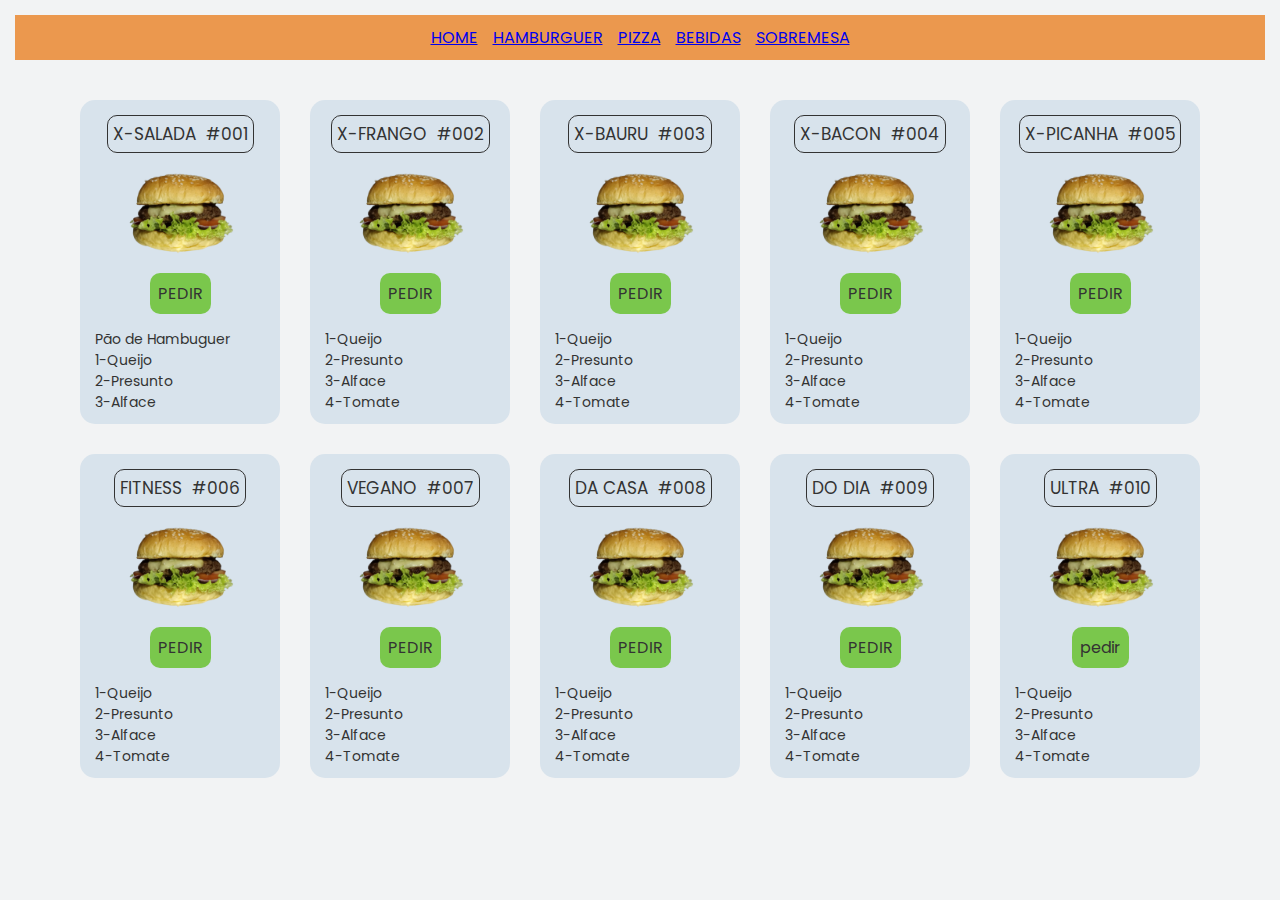
<file: index.html>
<!DOCTYPE html>
<html lang="en">
<head>
    <meta charset="UTF-8">
    <meta http-equiv="X-UA-Compatible" content="IE=edge">
    <meta name="viewport" content="width=device-width, initial-scale=1.0">
    <link rel="preconnect" href="https://fonts.googleapis.com">
<link rel="preconnect" href="https://fonts.gstatic.com" crossorigin>
<link href="https://fonts.googleapis.com/css2?family=Poppins:wght@300;500;800&display=swap" rel="stylesheet">
    <link rel="stylesheet" href="./src/css/reset.css">
    <link rel="stylesheet" href="./src/css/estilos.css">
    <title>fast delivery</title>
</head>
<body>
    <header id="nav">
       <ul class="nav-bar">
            <li><a href="index.html">HOME</a></li>
            <li><a href="index.html">HAMBURGUER</a></li>
            <li><a href="/pizza.html">PIZZA</a></li>
            <li><a href="/bebidas.html">BEBIDAS</a></li>
            <li><a href="#">SOBREMESA</a></li>
        </ul>
    </header>

    <main>
        <ul class="listagem-pokemon">
            <li class="cartao-pokemon">
                <div class="informacoes">
                    <span>x-SALADA</span>
                    <span>#001</span>
                </div>
                <img src="./src/img-hamburguer/sos.png" alt="bulbasaur" class="gif">

                <ul class="tipos">
                    <li class="tipo grama">PEDIR</li>
                    
                </ul>
                <p class="descricao">Pão de Hambuguer <br>
                1-Queijo <br>
                2-Presunto <br>
                3-Alface <br>
                4-Tomate <br>
                5-Cebola <br>
                6-Maionese temperada 
                </p>
            </li>

            <li class="cartao-pokemon">
                <div class="informacoes">
                    <span>x-frango</span>
                    <span>#002</span>
                </div>
                <img src="./src/img-hamburguer/sos.png" alt="ivysaur" class="gif">

                <ul class="tipos">
                    <li class="tipo grama">PEDIR</li>
                   
                </ul>
                <p class="descricao">1-Queijo <br>
                    2-Presunto <br>
                    3-Alface <br>
                    4-Tomate <br>
                    5-Cebola <br>
                    6-Maionese temperada </p>
            </li>

            <li class="cartao-pokemon">
                <div class="informacoes">
                    <span>x-bauru</span>
                    <span>#003</span>
                </div>
                <img src="./src/img-hamburguer/sos.png" alt="venusaur" class="gif">

                <ul class="tipos">
                    <li class="tipo grama">PEDIR</li>
                    
                </ul>
                <p class="descricao">1-Queijo <br>
                    2-Presunto <br>
                    3-Alface <br>
                    4-Tomate <br>
                    5-Cebola <br>
                    6-Maionese temperada </p>
            </li>

            <li class="cartao-pokemon">
                <div class="informacoes">
                    <span>x-bacon</span>
                    <span>#004</span>
                </div>
                <img src="./src/img-hamburguer/sos.png" alt="charmander" class="gif">

                <ul class="tipos">
                    <li class="tipo grama">PEDIR</li>
                </ul>

                <p class="descricao">1-Queijo <br>
                    2-Presunto <br>
                    3-Alface <br>
                    4-Tomate <br>
                    5-Cebola <br>
                    6-Maionese temperada</p>
            </li>

            <li class="cartao-pokemon">
                <div class="informacoes">
                    <span>x-picanha</span>
                    <span>#005</span>
                </div>
                <img src="./src/img-hamburguer/sos.png" alt="charmeleon" class="gif">

                <ul class="tipos">
                    <li class="tipo grama">PEDIR</li>
                </ul>
                <p class="descricao">1-Queijo <br>
                    2-Presunto <br>
                    3-Alface <br>
                    4-Tomate <br>
                    5-Cebola <br>
                    6-Maionese temperada </p>
            </li>

            <li class="cartao-pokemon">
                <div class="informacoes">
                    <span>fitness</span>
                    <span>#006</span>
                </div>
                <img src="./src/img-hamburguer/sos.png" alt="charizard" class="gif">

                <ul class="tipos">
                    <li class="tipo grama">PEDIR</li>
                </ul>
                <p class="descricao">1-Queijo <br>
                    2-Presunto <br>
                    3-Alface <br>
                    4-Tomate <br>
                    5-Cebola <br>
                    6-Maionese temperada </p>
            </li>

            <li class="cartao-pokemon">
                <div class="informacoes">
                    <span>vegano</span>
                    <span>#007</span>
                </div>
                <img src="./src/img-hamburguer/sos.png" alt="squirtle" class="gif">

                <ul class="tipos">
                    <li class="tipo grama">PEDIR</li>
                </ul>
                <p class="descricao">1-Queijo <br>
                    2-Presunto <br>
                    3-Alface <br>
                    4-Tomate <br>
                    5-Cebola <br>
                    6-Maionese temperada </p>
            </li>

            <li class="cartao-pokemon">
                <div class="informacoes">
                    <span>da casa</span>
                    <span>#008</span>
                </div>
                <img src="./src/img-hamburguer/sos.png" alt="wartortle" class="gif">

                <ul class="tipos">
                    <li class="tipo grama">PEDIR</li>
                </ul>
                <p class="descricao">1-Queijo <br>
                    2-Presunto <br>
                    3-Alface <br>
                    4-Tomate <br>
                    5-Cebola <br>
                    6-Maionese temperada </p>
            </li>
            <li class="cartao-pokemon">
                <div class="informacoes">
                    <span>do dia</span>
                    <span>#009</span>
                </div>
                <img src="./src/img-hamburguer/sos.png" alt="blastoise" class="gif">

                <ul class="tipos">
                    <li class="tipo grama">PEDIR</li>
                </ul>
                <p class="descricao">1-Queijo <br>
                    2-Presunto <br>
                    3-Alface <br>
                    4-Tomate <br>
                    5-Cebola <br>
                    6-Maionese temperada  </p>
            </li>

            <li class="cartao-pokemon">
                <div class="informacoes">
                    <span>ultra</span>
                    <span>#010</span>
                </div>
                <img src="./src/img-hamburguer/sos.png" alt="caterpie" class="gif">

                <ul class="tipos">
                    <li class="tipo grama">pedir</li>
                </ul>
                <p class="descricao">1-Queijo <br>
                    2-Presunto <br>
                    3-Alface <br>
                    4-Tomate <br>
                    5-Cebola <br>
                    6-Maionese temperada </p>
            </li>
        </ul>
    </main>
    
</body>
</html>
</file>
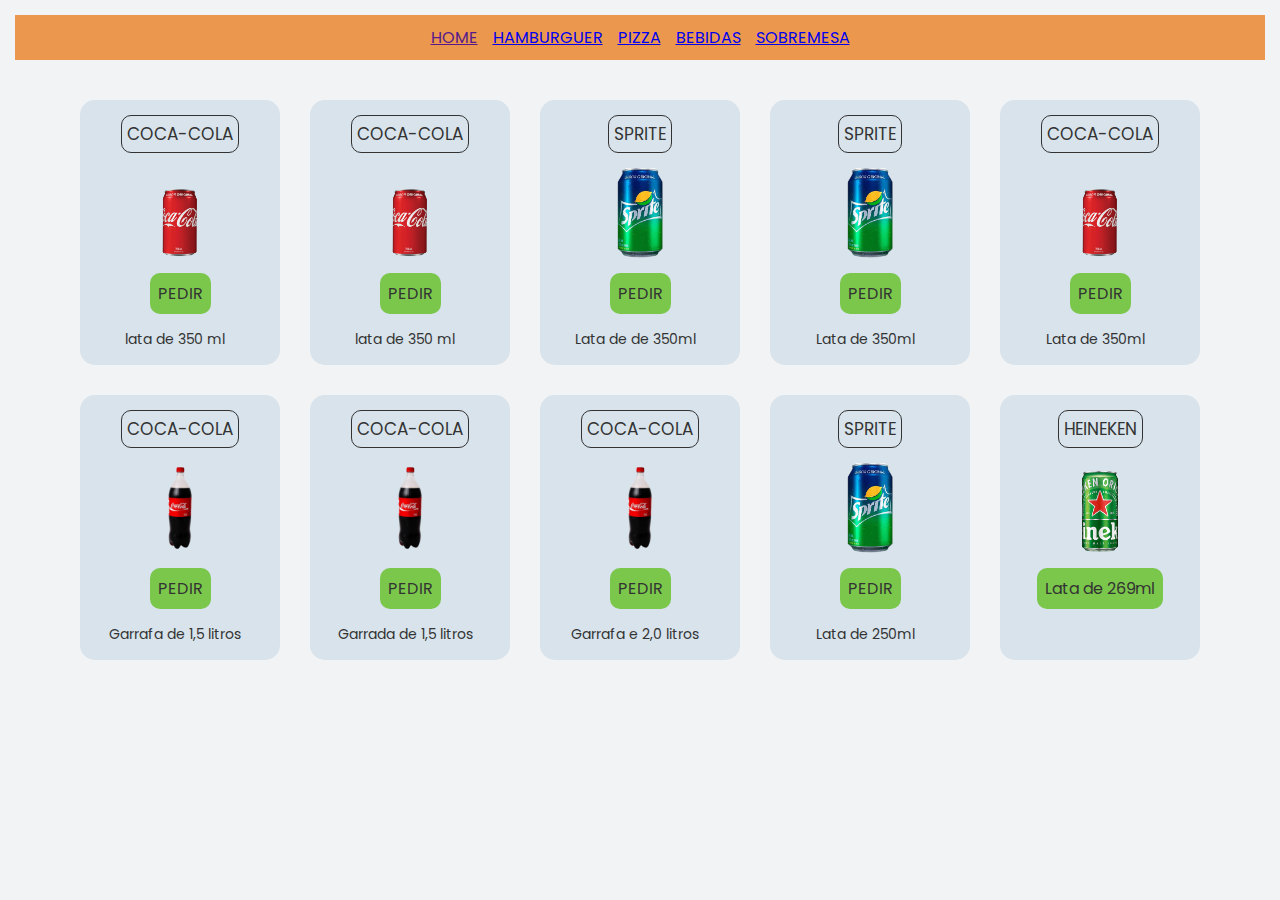
<file: bebidas.html>
<!DOCTYPE html>
<html lang="en">
<head>
    <meta charset="UTF-8">
    <meta http-equiv="X-UA-Compatible" content="IE=edge">
    <meta name="viewport" content="width=device-width, initial-scale=1.0">
    <link rel="preconnect" href="https://fonts.googleapis.com">
<link rel="preconnect" href="https://fonts.gstatic.com" crossorigin>
<link href="https://fonts.googleapis.com/css2?family=Poppins:wght@300;500;800&display=swap" rel="stylesheet">
    <link rel="stylesheet" href="./src/css/reset.css">
    <link rel="stylesheet" href="./src/css/estilos.css">
    <title>fast delivery</title>
</head>
<body>
    <header>
        <ul class="nav-bar">
            <li><a href="">HOME</a></li>
            <li><a href="index.html">HAMBURGUER</a></li>
            <li><a href="/pizza.html">PIZZA</a></li>
            <li><a href="/bebidas.html">BEBIDAS</a></li>
            <li><a href="#">SOBREMESA</a></li>
        </ul>
    </header>

    <main>
        <ul class="listagem-pokemon">
            <li class="cartao-pokemon">
                <div class="informacoes">
                    <span>coca-cola</span>
                    
                </div>
                <img src="./src/img-bebidas/refrilata.png" alt="" class="gif">

                <ul class="tipos">
                    <li class="tipo grama">PEDIR</li>
                    
                </ul>
                <p class="descricao">
                    lata de 350 ml
                </p>
            </li>

            <li class="cartao-pokemon">
                <div class="informacoes">
                    <span>coca-cola</span>
                    
                </div>
                <img src="./src/img-bebidas/refrilata.png" alt="" class="gif">

                <ul class="tipos">
                    <li class="tipo grama">PEDIR</li>
                   
                </ul>
                <p class="descricao">
                    lata de 350 ml
                </p>
            </li>

            <li class="cartao-pokemon">
                <div class="informacoes">
                    <span>sprite</span>
                   
                </div>
                <img src="./src/img-bebidas/sprite.png" alt="sprite" class="gif">

                <ul class="tipos">
                    <li class="tipo grama">PEDIR</li>
                    
                </ul>
                <p class="descricao">Lata de de 350ml</p>
            </li>

            <li class="cartao-pokemon">
                <div class="informacoes">
                    <span>sprite</span>
                    
                </div>
                <img src="./src/img-bebidas/sprite.png" alt="sprite" class="gif">

                <ul class="tipos">
                    <li class="tipo grama">PEDIR</li>
                </ul>

                <p class="descricao">Lata de 350ml</p>
            </li>

            <li class="cartao-pokemon">
                <div class="informacoes">
                    <span>coca-cola</span>
                    
                </div>
                <img src="./src/img-bebidas/refrilata.png" alt="coca lata" class="gif">

                <ul class="tipos">
                    <li class="tipo grama">PEDIR</li>
                </ul>
                <p class="descricao">Lata de 350ml</p>
            </li>

            <li class="cartao-pokemon">
                <div class="informacoes">
                    <span>coca-cola</span>
                    
                </div>
                <img src="./src/img-bebidas/refrigarrafa.png" alt="coca garrafa" class="gif">

                <ul class="tipos">
                    <li class="tipo grama">PEDIR</li>
                </ul>
                <p class="descricao">Garrafa de 1,5 litros</p>
            </li>

            <li class="cartao-pokemon">
                <div class="informacoes">
                    <span>coca-cola</span>
                   
                </div>
                <img src="./src/img-bebidas/refrigarrafa.png" alt="coca garrafa" class="gif">

                <ul class="tipos">
                    <li class="tipo grama">PEDIR</li>
                </ul>
                <p class="descricao">Garrada de 1,5 litros</p>
            </li>

            <li class="cartao-pokemon">
                <div class="informacoes">
                    <span>coca-cola</span>
                    
                </div>
                <img src="./src/img-bebidas/refrigarrafa.png" alt="coca garrafa" class="gif">

                <ul class="tipos">
                    <li class="tipo grama">PEDIR</li>
                </ul>
                <p class="descricao">Garrafa e 2,0 litros</p>
            </li>
            <li class="cartao-pokemon">
                <div class="informacoes">
                    <span>sprite</span>
                    
                </div>
                <img src="./src/img-bebidas/sprite.png" alt="sprite lata" class="gif">

                <ul class="tipos">
                    <li class="tipo grama">PEDIR</li>
                </ul>
                <p class="descricao">Lata de 250ml</p>
            </li>

            <li class="cartao-pokemon">
                <div class="informacoes">
                    <span>heineken</span>
                    
                </div>
                <img src="./src/img-bebidas/heineken.png" alt="cerveja lata" class="gif">

                <ul class="tipos">
                    <li class="tipo grama">Lata de 269ml</p>
            </li>
        </ul>
    </main>
    
</body>
</html>
</file>
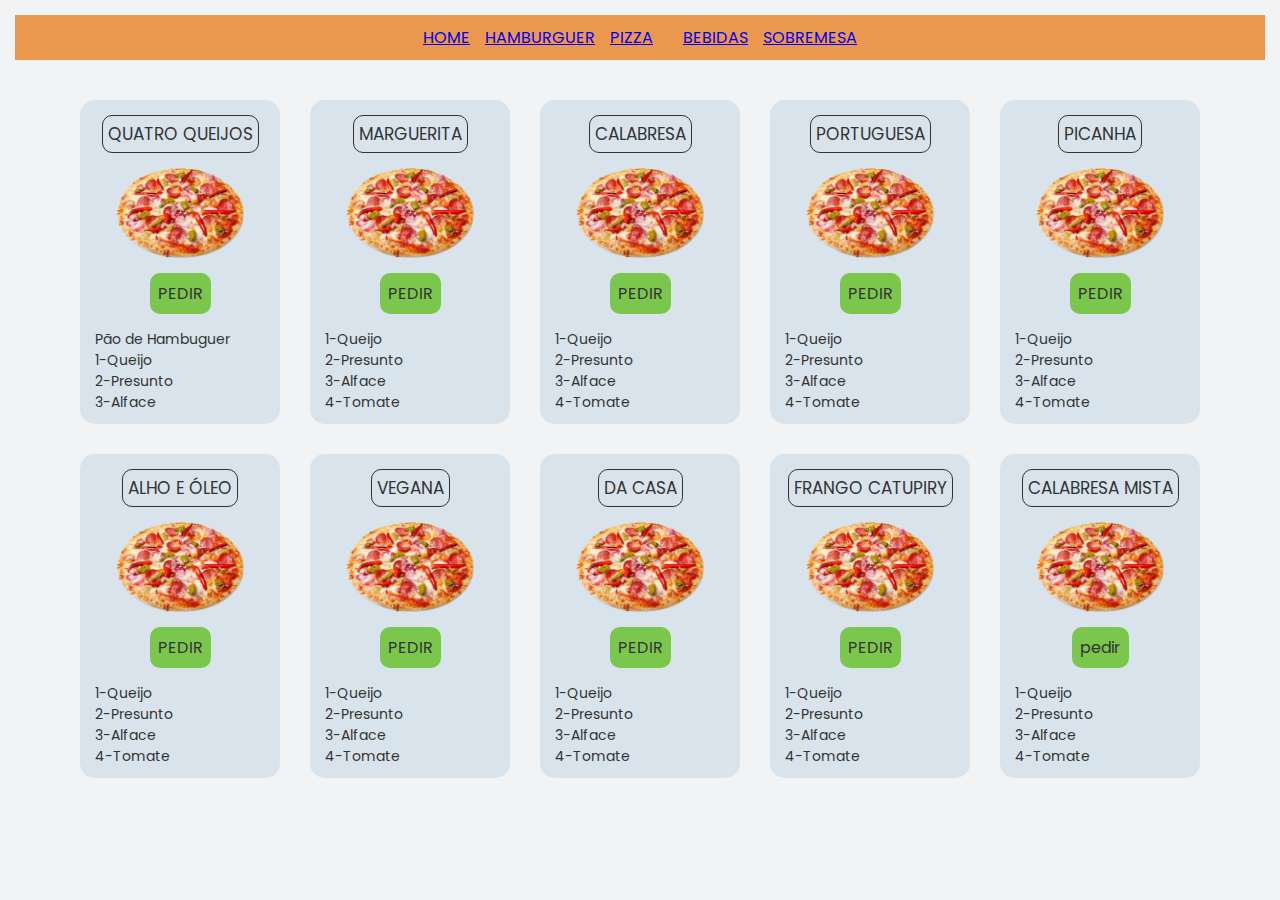
<file: pizza.html>
<!DOCTYPE html>
<html lang="en">
<head>
    <meta charset="UTF-8">
    <meta http-equiv="X-UA-Compatible" content="IE=edge">
    <meta name="viewport" content="width=device-width, initial-scale=1.0">
    <link rel="preconnect" href="https://fonts.googleapis.com">
<link rel="preconnect" href="https://fonts.gstatic.com" crossorigin>
<link href="https://fonts.googleapis.com/css2?family=Poppins:wght@300;500;800&display=swap" rel="stylesheet">
    <link rel="stylesheet" href="./src/css/reset.css">
    <link rel="stylesheet" href="./src/css/estilos.css">
    <title>fast delivery</title>
</head>
<body>
    <header>
        <ul class="nav-bar">
            <li><a href="index.html">HOME</a></li>
            <li><a href="index.html">HAMBURGUER</a></li>
            <li><a href="#">PIZZA</li>
            <li><a href="/bebidas.html">BEBIDAS</a></li>
            <li><a href="#">SOBREMESA</a></li>
        </ul>
    </header>

    <main>
        <ul class="listagem-pokemon">
            <li class="cartao-pokemon">
                <div class="informacoes">
                    <span>quatro queijos</span>
                    
                </div>
                <img src="./src/img-pizza/pizza.png" alt="bulbasaur" class="gif">

                <ul class="tipos">
                    <li class="tipo grama">PEDIR</li>
                    
                </ul>
                <p class="descricao">Pão de Hambuguer <br>
                1-Queijo <br>
                2-Presunto <br>
                3-Alface <br>
                4-Tomate <br>
                5-Cebola <br>
                6-Maionese temperada 
                </p>
            </li>

            <li class="cartao-pokemon">
                <div class="informacoes">
                    <span>marguerita</span>
                    
                </div>
                <img src="./src/img-pizza/pizza.png" alt="ivysaur" class="gif">

                <ul class="tipos">
                    <li class="tipo grama">PEDIR</li>
                   
                </ul>
                <p class="descricao">1-Queijo <br>
                    2-Presunto <br>
                    3-Alface <br>
                    4-Tomate <br>
                    5-Cebola <br>
                    6-Maionese temperada </p>
            </li>

            <li class="cartao-pokemon">
                <div class="informacoes">
                    <span>calabresa</span>
                   
                </div>
                <img src="./src/img-pizza/pizza.png" alt="venusaur" class="gif">

                <ul class="tipos">
                    <li class="tipo grama">PEDIR</li>
                    
                </ul>
                <p class="descricao">1-Queijo <br>
                    2-Presunto <br>
                    3-Alface <br>
                    4-Tomate <br>
                    5-Cebola <br>
                    6-Maionese temperada </p>
            </li>

            <li class="cartao-pokemon">
                <div class="informacoes">
                    <span>portuguesa</span>
                    
                </div>
                <img src="./src/img-pizza/pizza.png" alt="charmander" class="gif">

                <ul class="tipos">
                    <li class="tipo grama">PEDIR</li>
                </ul>

                <p class="descricao">1-Queijo <br>
                    2-Presunto <br>
                    3-Alface <br>
                    4-Tomate <br>
                    5-Cebola <br>
                    6-Maionese temperada</p>
            </li>

            <li class="cartao-pokemon">
                <div class="informacoes">
                    <span>picanha</span>
                    
                </div>
                <img src="./src/img-pizza/pizza.png" alt="charmeleon" class="gif">

                <ul class="tipos">
                    <li class="tipo grama">PEDIR</li>
                </ul>
                <p class="descricao">1-Queijo <br>
                    2-Presunto <br>
                    3-Alface <br>
                    4-Tomate <br>
                    5-Cebola <br>
                    6-Maionese temperada </p>
            </li>

            <li class="cartao-pokemon">
                <div class="informacoes">
                    <span>alho e óleo</span>
                    
                </div>
                <img src="./src/img-pizza/pizza.png" alt="charizard" class="gif">

                <ul class="tipos">
                    <li class="tipo grama">PEDIR</li>
                </ul>
                <p class="descricao">1-Queijo <br>
                    2-Presunto <br>
                    3-Alface <br>
                    4-Tomate <br>
                    5-Cebola <br>
                    6-Maionese temperada </p>
            </li>

            <li class="cartao-pokemon">
                <div class="informacoes">
                    <span>vegana</span>
                   
                </div>
                <img src="./src/img-pizza/pizza.png" alt="squirtle" class="gif">

                <ul class="tipos">
                    <li class="tipo grama">PEDIR</li>
                </ul>
                <p class="descricao">1-Queijo <br>
                    2-Presunto <br>
                    3-Alface <br>
                    4-Tomate <br>
                    5-Cebola <br>
                    6-Maionese temperada </p>
            </li>

            <li class="cartao-pokemon">
                <div class="informacoes">
                    <span>da casa</span>
                    
                </div>
                <img src="./src/img-pizza/pizza.png" alt="wartortle" class="gif">

                <ul class="tipos">
                    <li class="tipo grama">PEDIR</li>
                </ul>
                <p class="descricao">1-Queijo <br>
                    2-Presunto <br>
                    3-Alface <br>
                    4-Tomate <br>
                    5-Cebola <br>
                    6-Maionese temperada </p>
            </li>
            <li class="cartao-pokemon">
                <div class="informacoes">
                    <span>frango catupiry</span>
                    
                </div>
                <img src="./src/img-pizza/pizza.png" alt="blastoise" class="gif">

                <ul class="tipos">
                    <li class="tipo grama">PEDIR</li>
                </ul>
                <p class="descricao">1-Queijo <br>
                    2-Presunto <br>
                    3-Alface <br>
                    4-Tomate <br>
                    5-Cebola <br>
                    6-Maionese temperada  </p>
            </li>

            <li class="cartao-pokemon">
                <div class="informacoes">
                    <span>calabresa mista</span>
                    
                </div>
                <img src="./src/img-pizza/pizza.png" alt="caterpie" class="gif">

                <ul class="tipos">
                    <li class="tipo grama">pedir</li>
                </ul>
                <p class="descricao">1-Queijo <br>
                    2-Presunto <br>
                    3-Alface <br>
                    4-Tomate <br>
                    5-Cebola <br>
                    6-Maionese temperada </p>
            </li>
        </ul>
    </main>
    
</body>
</html>
</file>
<file: src/css/estilos.css>
body {
    font-family: 'poppins', sans-serif;
    max-width: 1280px;
    margin: 0 auto;
    background-color: #F2F3F4;
    color: #333333;
    
}

#nav {
    text-decoration: none;
}

header .nav-bar {
    display: flex;
    justify-content: center ;
    background-color: #EB984E;
    margin: 15px;
    padding: 10px;
    gap: 15px;
}


/*incio da animação que aumenta o botão*/
header .logo:hover,
header .imagem-botao:hover,
main .cartao-pokemon:hover{
    transform: scale(1.05);
    cursor: pointer;
}
/*fim da animação que aumenta o botão*/

main {
    /*background-color: antiquewhite;*/
    padding: 25px;

}

main .listagem-pokemon {
    display: flex;
    flex-wrap: wrap;
    gap: 30px;
    justify-content: center;
   
}

main .cartao-pokemon {
    background-color: #d8e3ec;
    width: 200px;
    padding: 15px;
    display: flex;
    flex-direction: column;
    align-items: center;
    gap: 15px;
    border-radius: 15px;
    transition: 0.2s ease-in-out;
    
}

main .cartao-pokemon:hover {
    background-color: #96d9d6;
}

/*.modo-escuro .cartao-pokemon{
    background-color: #a8a8a8;
}*/

main .cartao-pokemon .informacoes{
    display: flex;
    justify-content: space-between;
    border: 1px solid #333333;
    border-radius: 10px;
}

main .cartao-pokemon .informacoes span{
       padding: 5px;
       text-transform: uppercase;
       font-size: 17px;
    
}

main .cartao-pokemon .gif{
    
    height: 90px;
}

main .cartao-pokemon .tipos {
    display: flex;
    gap: 15px;
}

main .cartao-pokemon .tipo {
    padding: 8px;
    border-radius: 10px;
}

.grama {
    background-color: #7ac74c;
}

.veneno {
    background-color: #df67ddfb;
}

.fogo {
    background-color: #ee8130;
}

.agua {
    background-color: #6390f0;
}

.inseto {
    background-color: #a6b91a;
}
/*texto do card*/
main .descricao{
    max-height: 80px;
    overflow-y: scroll;
    font-size: 14px;
    padding-right: 10px;

}
/*fim do texto do card*/
</file>
